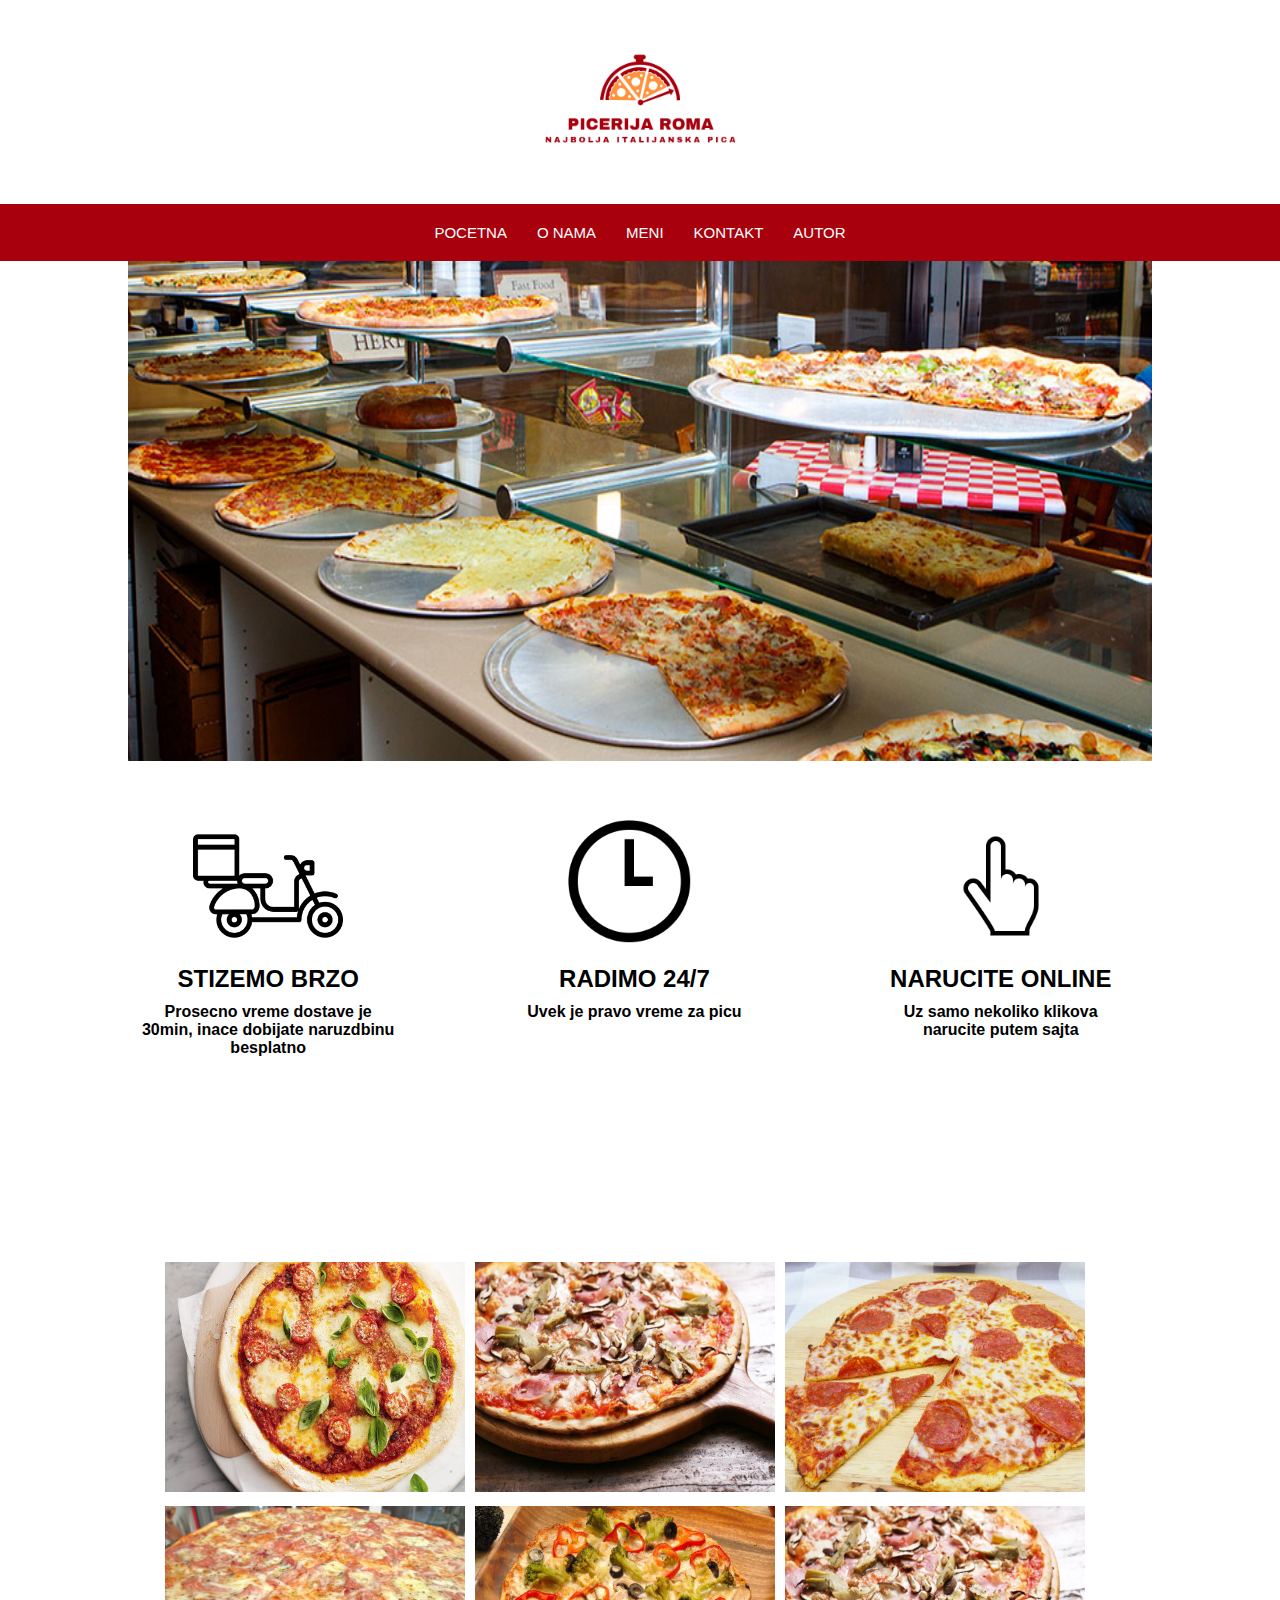
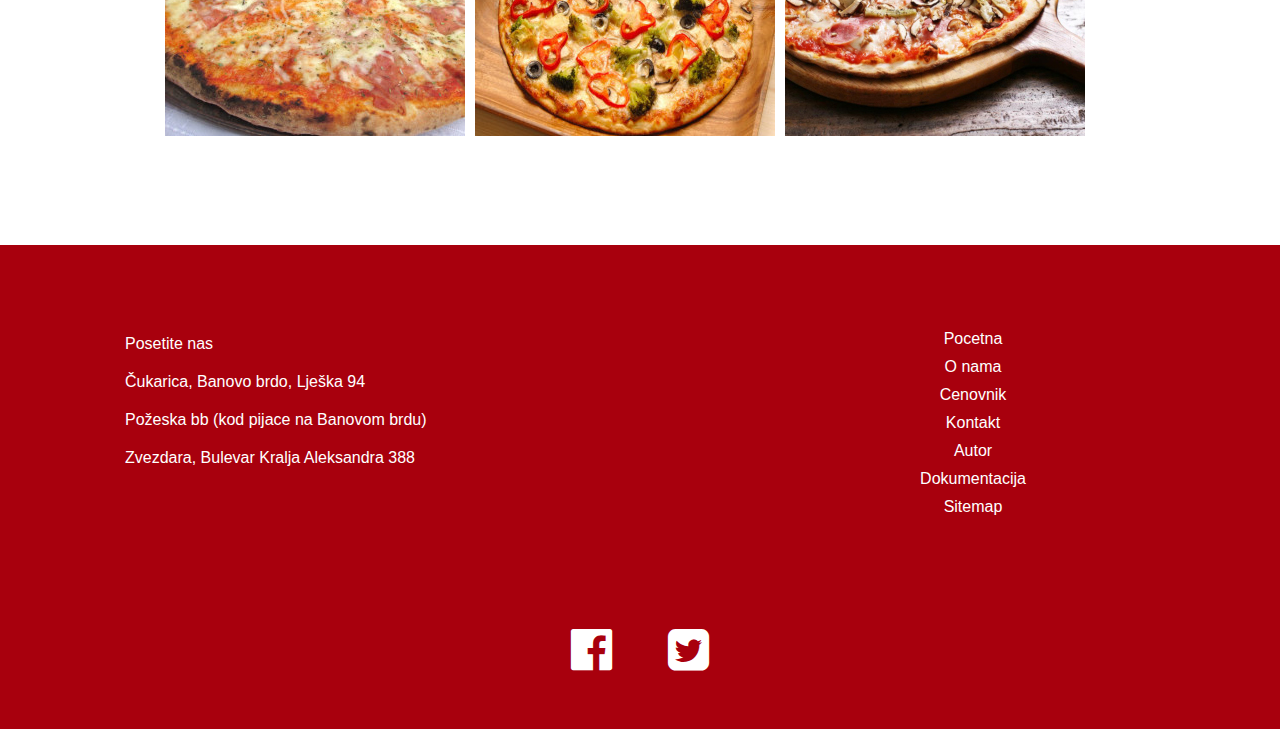
<file: index.html>
<!DOCTYPE html>
<html>
<head>
	<title>Picerija Roma</title>
	<link rel="shortcut icon" href="images/logo.ico"/>
	<link rel="stylesheet" type="text/css" href="css/style.css">
	<link rel="stylesheet" type="text/css" href="css/lightbox.min.css">
	<link rel="stylesheet" href="https://cdnjs.cloudflare.com/ajax/libs/font-awesome/4.7.0/css/font-awesome.min.css">
	<link rel="stylesheet" href="https://use.fontawesome.com/releases/v5.5.0/css/all.css" integrity="sha384-B4dIYHKNBt8Bc12p+WXckhzcICo0wtJAoU8YZTY5qE0Id1GSseTk6S+L3BlXeVIU" crossorigin="anonymous">
	<link rel="stylesheet" href="https://cdnjs.cloudflare.com/ajax/libs/font-awesome/4.7.0/css/font-awesome.min.css">	
	<meta name="viewport" content="width=device-width, initial-scale=1.0">
	<meta charset="utf-8">
	<meta name="language" content="sr"/>
	<meta name="robots" content="index/follow"/>
	<meta name="description" content="Probajte Picu iz peći na drva koju dobijate pravo na kućnu adresu. U bilo koje doba dana naručite nešto iz naše široke ponude i biće Vam dostavljeno u najkraćem mogućem vremenskom roku. U našoj piceriji najvažniji su kvalitet i brza dostava."/>
	<meta name="keywords" content="Picerija, pizza, margarita, pelat, pica"/>
</head>
<body>
	<!-- HEADER -->
	<header>
		<div id="logo"><a href='index.html'><img src="images/logo.jpg" alt="logo"></a></div>
		<nav id="navigation">
			<!-- RESPONSIVE -->
			<div id="toggle">
				<i id="hamburger" class="fa fa-bars fa-3x"></i>
			</div>
			<div class="container navbar">
				
			</div>
		</nav>
	</header>

	<!-- SLIDER -->	
	<div id="slajder">
		
	</div>
	<!-- DOSTAVA -->
	<div class="container">
		<div class="row" id="proba">
			
		</div>
	</div>
	<!-- GALERIJA -->
	<div id="prodaja">
		<div class="container">
			<div class="galery">
			</div>
		</div>
	</div>
	<!-- FUTER -->
	<footer id="futer">
		<div class="container">
			<div class="row">
				<div id="lokacije"></div>
				<div id="mapa"></div>
			</div>
			<div class="row">
				<div id="social">
				</div>
			</div>
		</div>
	</footer>
	<!-- JAVA SCRIPT -->
	<script type="text/javascript" src="js/lightbox-plus-jquery.min.js"></script>
	<script type="text/javascript" src="js/jquery-3.3.1.min.js"></script>
	<script type="text/javascript" src="js/jquery-migrate-1.4.1.min.js"></script>
	<script type="text/javascript" src="js/jquery.scrollTo.js"></script>
	<script type="text/javascript" src="js/main.js"></script>
	<script type="text/javascript" src="js/index.js"></script>
</body>
</html>
</file>
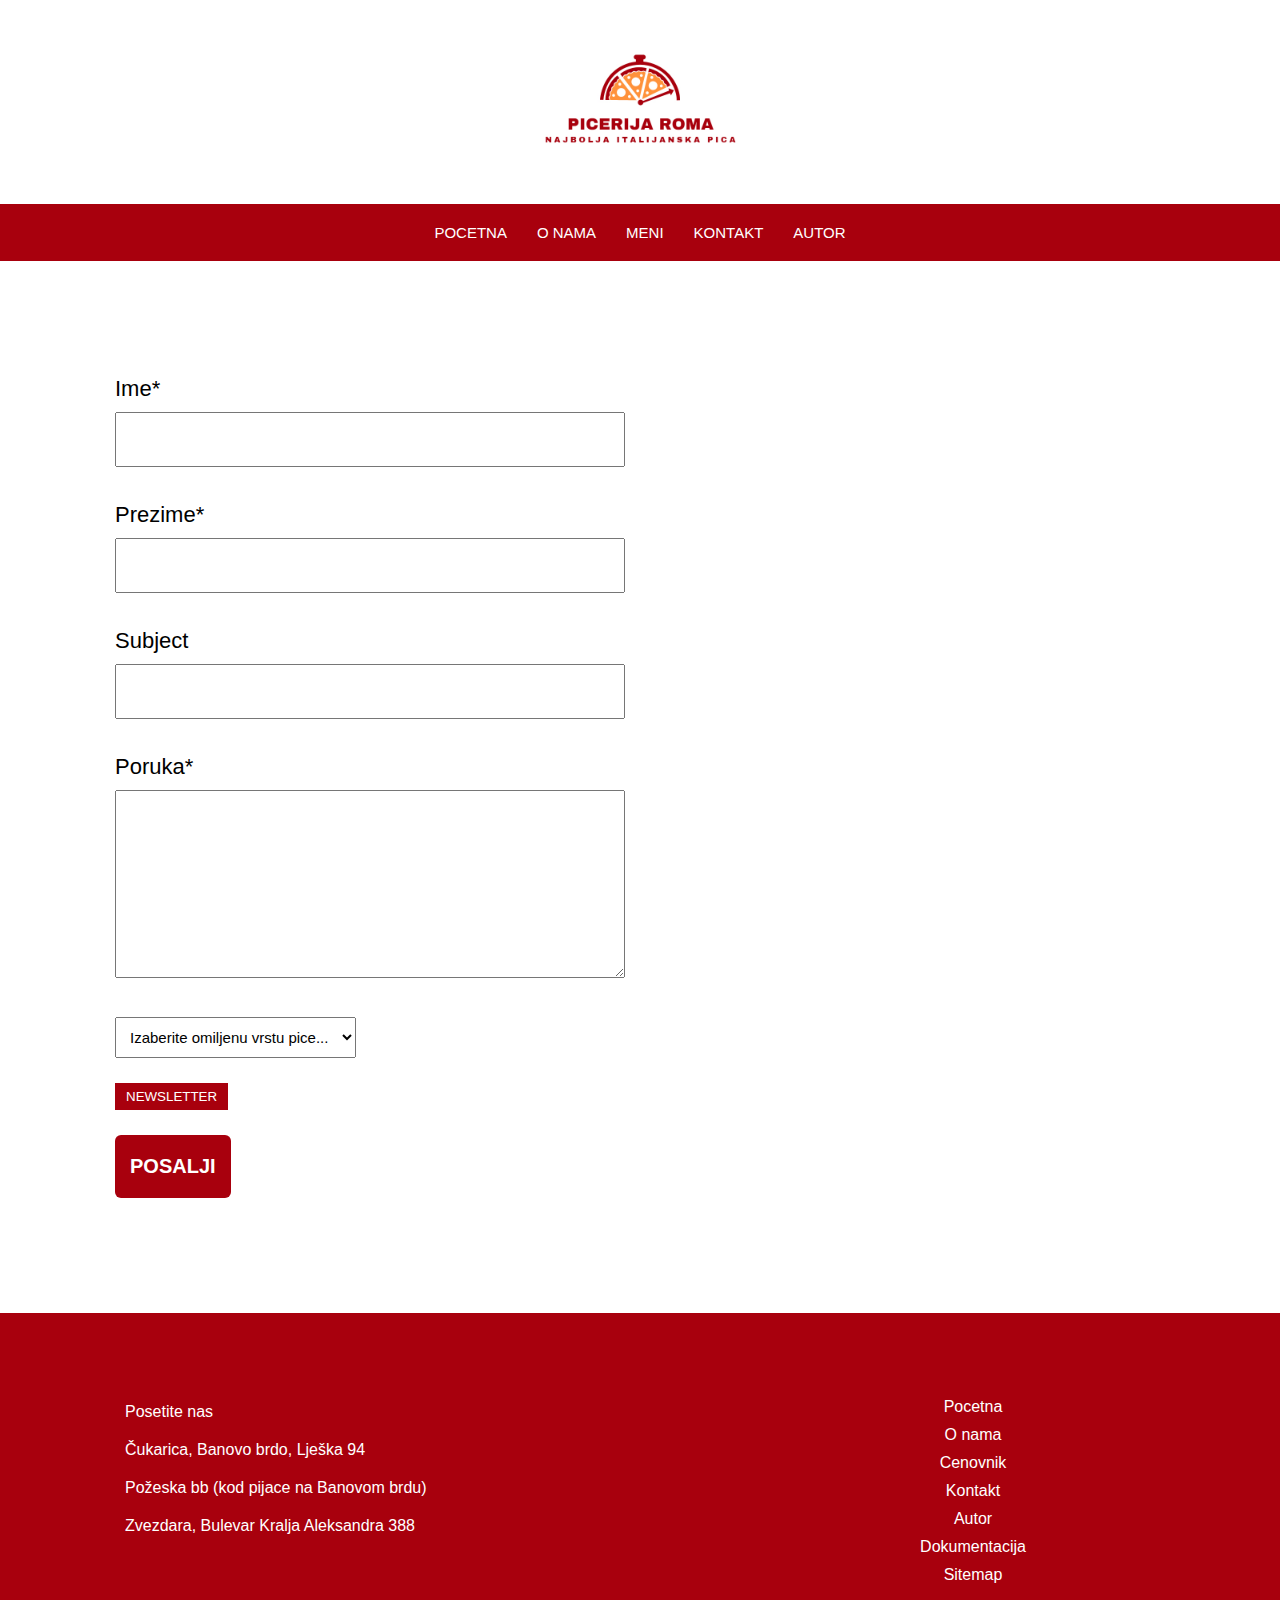
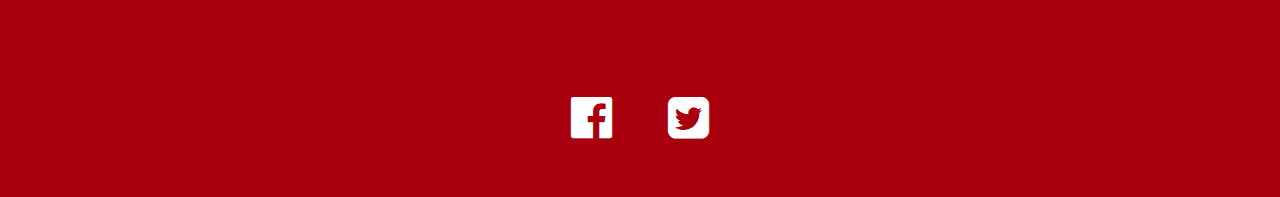
<file: kontakt.html>
<!DOCTYPE html>
<html>
<head>
	<title>Picerija Roma</title>
	<link rel="shortcut icon" href="images/logo.ico"/>
	<link rel="stylesheet" type="text/css" href="css/style.css">
	<link rel="stylesheet" href="https://cdnjs.cloudflare.com/ajax/libs/font-awesome/4.7.0/css/font-awesome.min.css">
	<link rel="stylesheet" href="https://use.fontawesome.com/releases/v5.5.0/css/all.css" integrity="sha384-B4dIYHKNBt8Bc12p+WXckhzcICo0wtJAoU8YZTY5qE0Id1GSseTk6S+L3BlXeVIU" crossorigin="anonymous">
	<link rel="stylesheet" type="text/css" href="css/lightbox.min.css">
	<link rel="stylesheet" href="https://cdnjs.cloudflare.com/ajax/libs/font-awesome/4.7.0/css/font-awesome.min.css">	
	<meta name="viewport" content="width=device-width, initial-scale=1.0">
	<meta charset="utf-8">
	<meta name="language" content="sr"/>
	<meta name="robots" content="index/follow"/>
	<meta name="description" content="Probajte Picu iz peći na drva koju dobijate pravo na kućnu adresu. U bilo koje doba dana naručite nešto iz naše široke ponude i biće Vam dostavljeno u najkraćem mogućem vremenskom roku. U našoj piceriji najvažniji su kvalitet i brza dostava."/>
	<meta name="keywords" content="Picerija, pizza, margarita, pelat, pica"/>
</head>
<body>
	<!-- HEADER -->
	<header>
		<div id="logo"><a href='index.html'><img src="images/logo.jpg" alt="logo"></a></div>
		<nav id="navigation">
			<!-- RESPONSIVE -->
			<div id="toggle">
				<i id="hamburger" class="fa fa-bars fa-3x"></i>
			</div>
			<div class="container navbar">
				
			</div>
		</nav>
	</header>
	<!-- KONTAKT -->
	<div id="kontakt">
		<div class="container">
			<div id="forma">
				<form action="#" method="post" id="proba">
					
						<label id="lab-ime">Ime*</label><span class="nevidljiv">Uneto ime nije u redu</span><input type="text" name="ime" id="ime">
						<label id="lab-prezime">Prezime*</label><span class="nevidljiv">Uneto prezime nije u redu</span>
						<input type="text" name="prezime" id="prezime">
						<label>Subject</label>
						<input type="text" name="subject" id="subject">
						<label>Poruka*</label>
						<textarea cols="55" rows="10" id="poruka"></textarea>
						<select id="lista">
							<option value="0">Izaberite omiljenu vrstu pice...</option>
							<option>Margarita</option>
							<option>Capricoza</option>
							<option>Vesuvio</option>
							<option>Peperoni</option>
							<option>Vegeteriana</option>
							<option>Pesto</option>
							<option>Italiana toscana</option>
							<option>Beef & Jalapeno</option>
							<option>Piletina i feta</option>
						</select><span class="nevidljiv">Izaberite vrstu pice</span><br>
						<!-- <input type="checkbox" name="" id="news"> Prijavi se na newsletter -->
						<input type="button" name="" id="news" value="newsletter">
						<input type="text" name="" id="email" placeholder="Vas email"><span class="nevidljiv">Email adesa nije dobra</span>
						<input type="button" name="dugme" value="Posalji" id="dugme">	
				</form>
			</div>
			<div class="cleaner"></div>
		</div>	
	</div>
	<!-- FUTER -->
	<footer id="futer">
		<div class="container">
			<div class="row">
				<div id="lokacije"></div>
				<div id="mapa"></div>
			</div>
			<div class="row">
				<div id="social">
				</div>
			</div>
		</div>
	</footer>

	<!-- JAVA SCRIPT -->
	
	<script type="text/javascript" src="js/jquery-3.3.1.min.js"></script>
	<script type="text/javascript" src="js/jquery-1.8.0.min.js"></script>
	<script type="text/javascript" src="js/jquery-migrate-1.4.1.min.js"></script>
 	<script type="text/javascript" src="js/jquery.scrollTo.js"></script>
	<script type="text/javascript" src="js/main.js"></script>
	<script type="text/javascript" src="js/kontakt.js"></script>
</body>
</html>
</file>
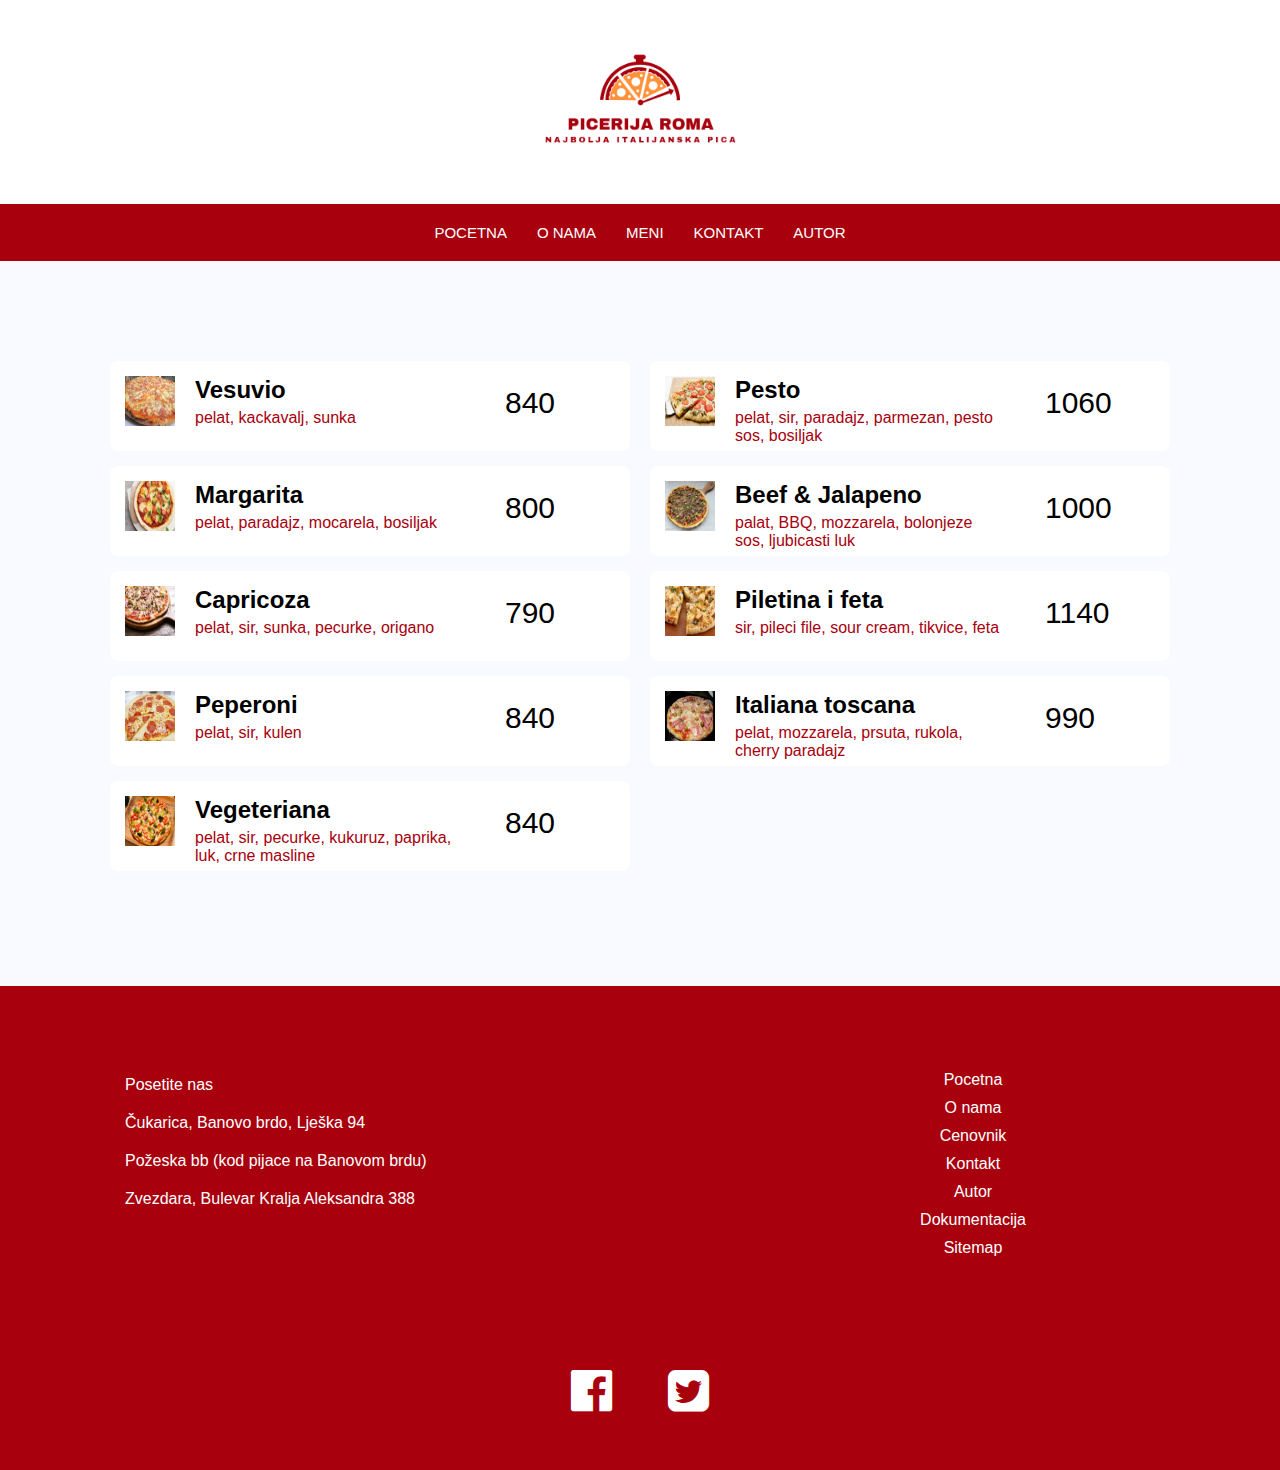
<file: meni.html>
<!DOCTYPE html>
<html>
<head>
	<title>Picerija Roma</title>
	<link rel="shortcut icon" href="images/logo.ico"/>
	<link rel="stylesheet" type="text/css" href="css/style.css">
	<link rel="stylesheet" href="https://cdnjs.cloudflare.com/ajax/libs/font-awesome/4.7.0/css/font-awesome.min.css">
	<link rel="stylesheet" href="https://use.fontawesome.com/releases/v5.5.0/css/all.css" integrity="sha384-B4dIYHKNBt8Bc12p+WXckhzcICo0wtJAoU8YZTY5qE0Id1GSseTk6S+L3BlXeVIU" crossorigin="anonymous">
	<link rel="stylesheet" type="text/css" href="css/lightbox.min.css">
	<link rel="stylesheet" href="https://cdnjs.cloudflare.com/ajax/libs/font-awesome/4.7.0/css/font-awesome.min.css">	
	<meta name="viewport" content="width=device-width, initial-scale=1.0">
	<meta charset="utf-8">
	<meta name="language" content="sr"/>
	<meta name="robots" content="index/follow"/>
	<meta name="description" content="Probajte Picu iz peći na drva koju dobijate pravo na kućnu adresu. U bilo koje doba dana naručite nešto iz naše široke ponude i biće Vam dostavljeno u najkraćem mogućem vremenskom roku. U našoj piceriji najvažniji su kvalitet i brza dostava."/>
	<meta name="keywords" content="Picerija, pizza, margarita, pelat, pica"/>
</head>
<body>
	<!-- HEADER -->
	<header>
		<div id="logo"><a href='index.html'><img src="images/logo.jpg" alt="logo"></a></div>
		<nav id="navigation">
			<!-- RESPONSIVE -->
			<div id="toggle">
				<i id="hamburger" class="fa fa-bars fa-3x"></i>
			</div>
			<div class="container navbar">
				
			</div>
		</nav>
	</header>
	<!-- MENI -->
	<div id="meni">
		<div class="container">
			<div id="meni-levo">
				
			</div>
			<div id="meni-desno">
				
			</div>
			<div class="cleaner"></div>
		</div>	
	</div>
	<!-- FUTER -->
	<footer id="futer">
		<div class="container">
			<div class="row">
				<div id="lokacije"></div>
				<div id="mapa"></div>
			</div>
			<div class="row">
				<div id="social">
				</div>
			</div>
		</div>
	</footer>

	<!-- JAVA SCRIPT -->
	
	<script type="text/javascript" src="js/jquery-3.3.1.min.js"></script>
	<script type="text/javascript" src="js/jquery-migrate-1.4.1.min.js"></script>
	<script type="text/javascript" src="js/jquery.scrollTo.js"></script>
	<script type="text/javascript" src="js/main.js"></script>
	<script type="text/javascript" src="js/meni.js"></script>
</body>
</html>
</file>
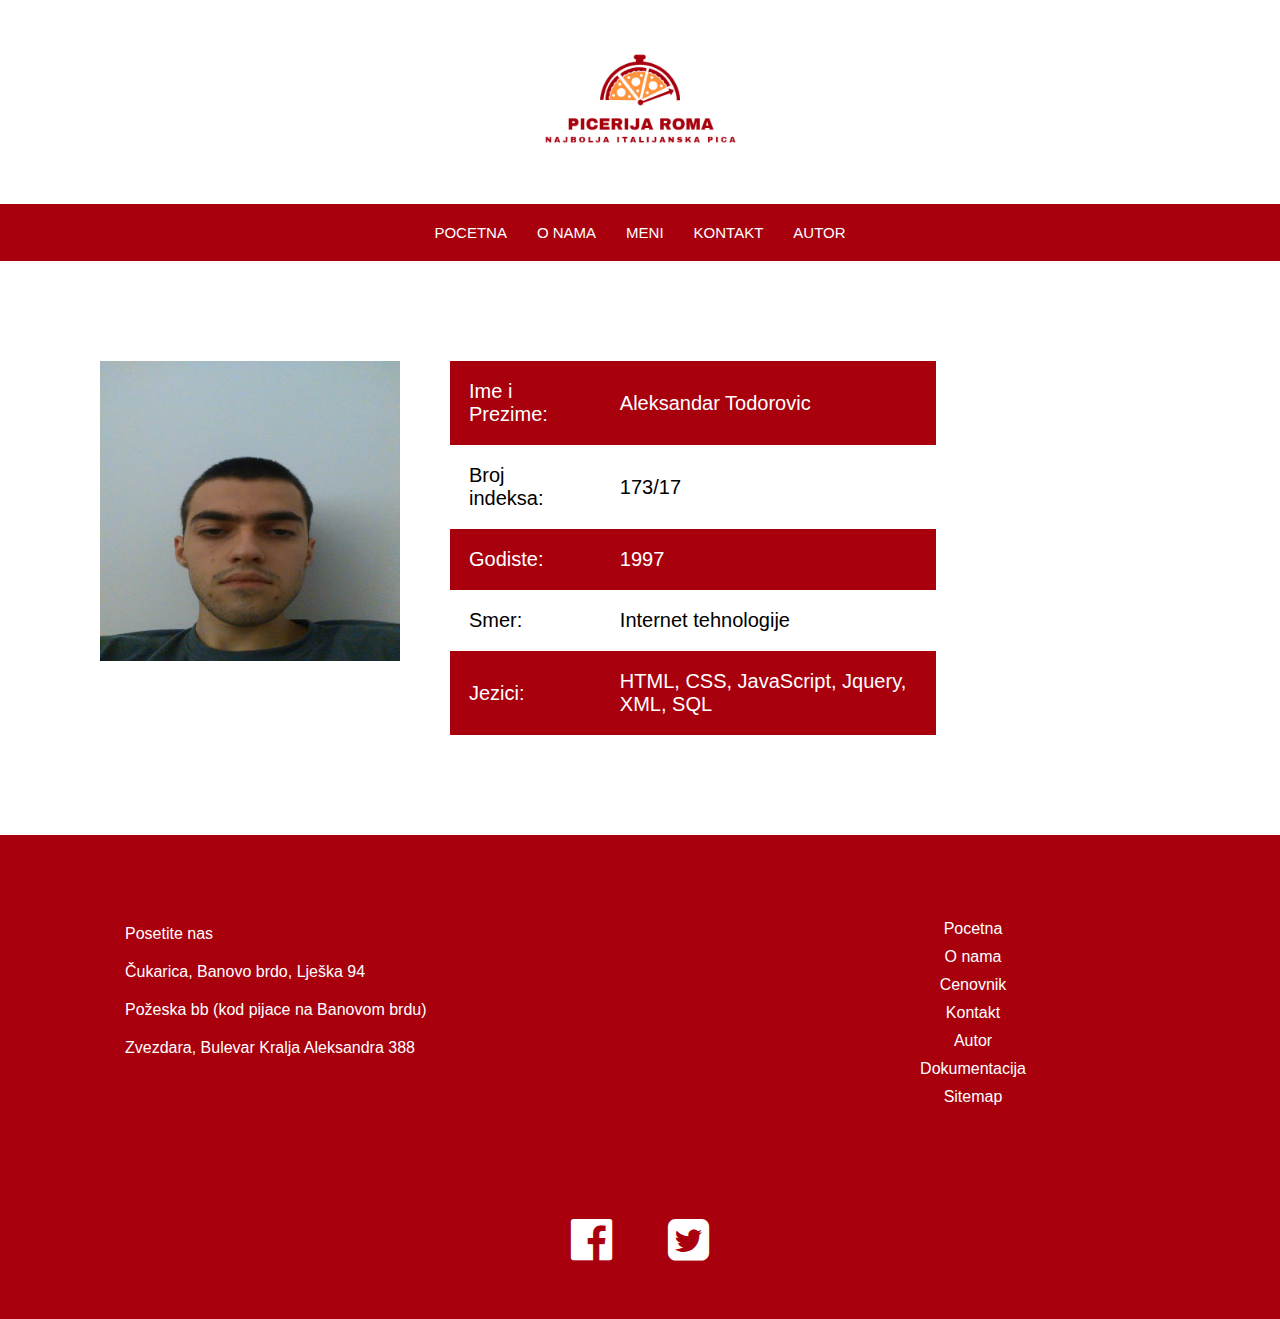
<file: oautoru.html>
<!DOCTYPE html>
<html>
<head>
	<title>Picerija Roma</title>
	<link rel="shortcut icon" href="images/logo.ico"/>
	<link rel="stylesheet" type="text/css" href="css/style.css">
	<link rel="stylesheet" href="https://cdnjs.cloudflare.com/ajax/libs/font-awesome/4.7.0/css/font-awesome.min.css">
	<link rel="stylesheet" href="https://use.fontawesome.com/releases/v5.5.0/css/all.css" integrity="sha384-B4dIYHKNBt8Bc12p+WXckhzcICo0wtJAoU8YZTY5qE0Id1GSseTk6S+L3BlXeVIU" crossorigin="anonymous">
	<link rel="stylesheet" type="text/css" href="css/lightbox.min.css">
	<link rel="stylesheet" href="https://cdnjs.cloudflare.com/ajax/libs/font-awesome/4.7.0/css/font-awesome.min.css">	
	<meta name="viewport" content="width=device-width, initial-scale=1.0">
	<meta charset="utf-8">
	<meta name="language" content="sr"/>
	<meta name="robots" content="index/follow"/>
	<meta name="description" content="Probajte Picu iz peći na drva koju dobijate pravo na kućnu adresu. U bilo koje doba dana naručite nešto iz naše široke ponude i biće Vam dostavljeno u najkraćem mogućem vremenskom roku. U našoj piceriji najvažniji su kvalitet i brza dostava."/>
	<meta name="keywords" content="Picerija, pizza, margarita, pelat, pica"/>
</head>
<body>
	<!-- HEADER -->
	<header>
		<div id="logo"><a href='index.html'><img src="images/logo.jpg" alt="logo"></a></div>
		<nav id="navigation">
			<!-- RESPONSIVE -->
			<div id="toggle">
				<i id="hamburger" class="fa fa-bars fa-3x"></i>
			</div>
			<div class="container navbar">
				
			</div>
		</nav>
	</header>

	<!-- ABOUT -->
	<div id="about">
		<div class="container">
			<div id="levo">
				<img src="images/autor.jpg" alt="autor">
			</div>
			<div id="desno">
				<table>
					<tr>
						<td>Ime i Prezime:</td>
						<td>Aleksandar Todorovic</td>
					</tr>
					<tr>
						<td>Broj indeksa:</td>
						<td>173/17</td>
					</tr>
					<tr>
						<td>Godiste:</td>
						<td>1997</td>
					</tr>
					<tr>
						<td>Smer:</td>
						<td>Internet tehnologije</td>
					</tr>
					<tr>
						<td>Jezici:</td>
						<td>HTML, CSS, JavaScript, Jquery, XML, SQL</td>
					</tr>
				</table>
			</div>
			<div class="cleaner"></div>
		</div>
	</div>

	<!-- FUTER -->
	<footer id="futer">
		<div class="container">
			<div class="row">
				<div id="lokacije"></div>
				<div id="mapa"></div>
			</div>
			<div class="row">
				<div id="social">
				</div>
			</div>
		</div>
	</footer>

	<!-- JAVA SCRIPT -->

	<script type="text/javascript" src="js/jquery-3.3.1.min.js"></script>
	<script type="text/javascript" src="js/jquery-migrate-1.4.1.min.js"></script>
	<script type="text/javascript" src="js/jquery.scrollTo.js"></script>
	<script type="text/javascript" src="js/main.js"></script>
	<script type="text/javascript" src="js/oautoru.js"></script>
</body>
</html>
</file>
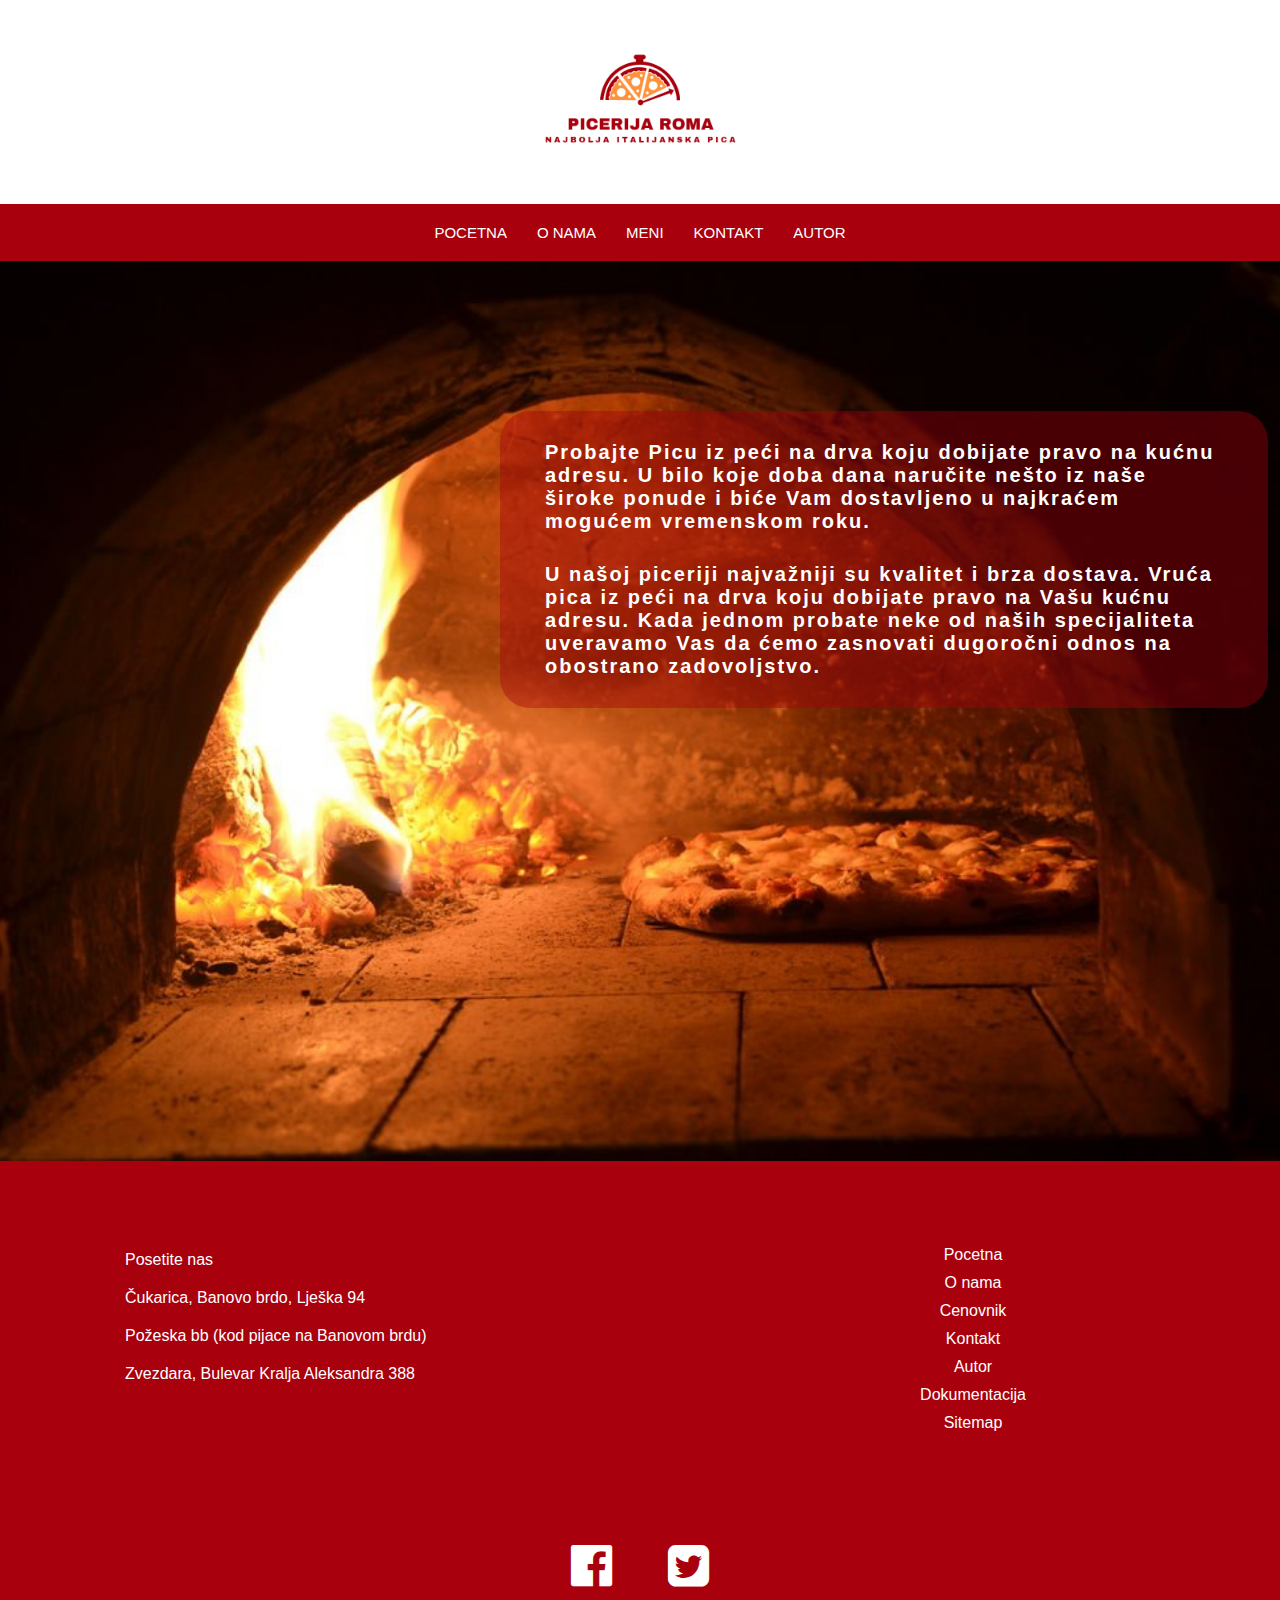
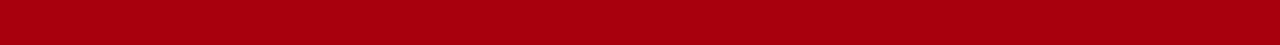
<file: onama.html>
<!DOCTYPE html>
<html>
<head>
	<title>Picerija Roma</title>
	<link rel="shortcut icon" href="images/logo.ico"/>
	<link rel="stylesheet" type="text/css" href="css/style.css">
	<link rel="stylesheet" href="https://cdnjs.cloudflare.com/ajax/libs/font-awesome/4.7.0/css/font-awesome.min.css">
	<link rel="stylesheet" href="https://use.fontawesome.com/releases/v5.5.0/css/all.css" integrity="sha384-B4dIYHKNBt8Bc12p+WXckhzcICo0wtJAoU8YZTY5qE0Id1GSseTk6S+L3BlXeVIU" crossorigin="anonymous">
	<link rel="stylesheet" type="text/css" href="css/lightbox.min.css">
	<link rel="stylesheet" href="https://cdnjs.cloudflare.com/ajax/libs/font-awesome/4.7.0/css/font-awesome.min.css">	
	<meta name="viewport" content="width=device-width, initial-scale=1.0">
	<meta charset="utf-8">
	<meta name="language" content="sr"/>
	<meta name="robots" content="index/follow"/>
	<meta name="description" content="Probajte Picu iz peći na drva koju dobijate pravo na kućnu adresu. U bilo koje doba dana naručite nešto iz naše široke ponude i biće Vam dostavljeno u najkraćem mogućem vremenskom roku. U našoj piceriji najvažniji su kvalitet i brza dostava."/>
	<meta name="keywords" content="Picerija, pizza, margarita, pelat, pica"/>
</head>
<body>
	<!-- HEADER -->
	<header>
		<div id="logo"><a href='index.html'><img src="images/logo.jpg" alt="logo"></a></div>
		<nav id="navigation">
			<!-- RESPONSIVE -->
			<div id="toggle">
				<i id="hamburger" class="fa fa-bars fa-3x"></i>
			</div>
			<div class="container navbar">
				
			</div>
		</nav>
	</header>
	<div id="slika">
		<div id="tekst">
			<div class="container"><p>Probajte Picu iz peći na drva koju dobijate pravo na kućnu adresu. U bilo koje doba dana naručite nešto iz naše široke ponude i biće Vam dostavljeno u najkraćem mogućem vremenskom roku. </p>
			<p>U našoj piceriji najvažniji su kvalitet i brza dostava. Vruća pica iz peći na drva koju dobijate pravo na Vašu kućnu adresu. Kada jednom probate neke od naših specijaliteta uveravamo Vas da ćemo zasnovati dugoročni odnos na obostrano zadovoljstvo.</p>
			</div>
		</div>
	</div>

	<!-- FUTER -->
	<footer id="futer">
		<div class="container">
			<div class="row">
				<div id="lokacije"></div>
				<div id="mapa"></div>
			</div>
			<div class="row">
				<div id="social">
				</div>
			</div>
		</div>
	</footer>
	<!-- JAVA SCRIPT -->
	<script type="text/javascript" src="js/jquery-3.3.1.min.js"></script>
	<script type="text/javascript" src="js/jquery-migrate-1.4.1.min.js"></script>
	<script type="text/javascript" src="js/jquery.scrollTo.js"></script>
	<script type="text/javascript" src="js/main.js"></script>
</body>
</html>
</file>
<file: css/style.css>
*{
	margin: 0;
	padding: 0;
	box-sizing: border-box;
	font-family: sans-serif;
}
img{
	max-width: 100%;
	height: auto;
}
a{
	text-decoration: none;
}
ul{
	list-style-type: none;
}
.cleaner{
	clear: both;
}
.container{
	max-width: 1140px;
	margin: 0 auto;
	padding: 0px 30px;
}
.row{
	padding: 50px 0px;
	margin: 0px -15px;
}
#logo{
	max-width: 200px;
	margin: 0 auto;
}
#navigation{
	background-color: #a8000d;
	float: none;
	text-align: center;
}
#navigation ul li{
	display: inline-block;
}
#navigation ul li a{
	color: #fff;
	text-transform: uppercase;
	font-size: 15px;
	padding: 20px 15px;
	display: block;
}
#hamburger{
	color: #fff;
}
#slajder{
	height: 500px;
	width: 80%;
	margin: 0 auto;
}
#slajder img{
	width: 100%;
	height: 100%;
	display: none;
}
.aktivna{
	display: block!important;
}
.col-dostava{
	width: 23.00%;
	float: left;
	margin: 0% 5%;
	text-align: center;
}
.dostava-img{
	padding: 0% 20%;
}
.col-dostava img{
	width: 150px;
}
.col-dostava h2{
	color: #000;
	text-transform: uppercase;
	margin-bottom: 10px;
}
.col-dostava p{
	color: #000;
	font-weight: 600;
}
#prodaja{
	padding-top: 50px;
}

.galery{
	padding: 100px 60px;
}
.galery img{
	padding: 5px;
}
/********************************
*/#toggle{
	display: none;
}
#futer{
	background-color: #a8000d; 
}
#lokacije{
	width: 30%;
	float: left;
	margin-left: 30px;
	margin-top: 30px;
}
#lokacije ul li{
	padding: 10px;
	color: #fff;
}
#mapa{
	float: right;
	width: 40%;
	margin-top: 30px;
	color: #fff;
}
#mapa ul li{
	padding: 5px;
	text-align: center;
}
#mapa ul li a{
	color: #fff;
}
#social{
	width: 200px;
	margin: 0 auto;
	text-align: center;
}
#social i{
	padding: 5px;
	color: #fff;

}
#scroll{
	padding: 10px;
	border-radius: 4px;
	background-color: #a8000d;
	position: fixed;
	bottom: 20px;
	right: 30px;
	z-index: 100;
	color: #fff;
	display: none;
}
#meni{
	background-color: #f8faff;
	padding: 100px 0;
}
#meni-levo{
	width: 50%;
	float: left;
	padding: 0 10px;
}
.meni-col{
	padding: 15px;
	margin-bottom: 15px;
	background: #fff;
	width: 100%;
	border-radius: 8px;
}
.meni-img{
	float: left;
	width: 50px;
	height: 50px;
	margin-right: 20px;
}

.meni-img img{
	height: 100%;
}
.meni-opis{
	float: left;
	width: 270px;
	height: 60px;
}
.meni-opis h2{
	margin-bottom: 5px;
}
.meni-opis p{
	color: #a8000d;
}
.meni-img-hover{
	background: #a8000d;
	color: #fff;
}
.p-hover{
	color: #fff!important;
}
.meni-cena{
	width: 120px;
	float: right;
	font-size: 30px;
	padding: 10px;
}
#meni-desno{
	float: right;
	width: 50%;
	padding: 0 10px;
}

/*KONTAKT*/

#kontakt{
	padding: 100px 0;
}
#forma{
	float: left;
	width: 50%;
	padding: 15px;
}
#forma label{
	font-size: 22px;
	margin-bottom: 10px;
	display: block;
}
#forma input[type=text], textarea{
	width: 100%;
	padding: 18px 15px;
	margin-bottom: 35px;
	resize: vertical;
}
#forma select{
	padding: 10px;
	font-size: 15px;
	resize: vertical;
	margin-bottom: 25px;
}
#forma #news{
	color: #fff;
	padding: 5px 10px;
	background-color: #a8000d;
	text-transform: uppercase;
	cursor: pointer;
	border: 1px solid #a8000d;
}
#forma #email{
	margin-top: 18px;
	display: none;
}
#forma #dugme{
	font-size: 20px;
	text-transform: uppercase;
	font-weight: 600;
	background-color: #a8000d;
	border: 0;
	color: #fff;
	margin-top: 25px;
	padding: 20px 15px;
	display: block;
	border-radius: 6px;
	cursor: pointer;
}
span{
	padding: 5px;
}
.nevidljiv{
	display: none;
}

/*OAUTORU*/

#about{
	padding: 100px 0;
}
#levo{
	float: left;
}
#desno{
	float: left;
	margin-left: 50px;
	width: 45%;
}
#desno table{
	border-collapse: collapse;
}
#desno table tr td{
	padding: 19px;
	font-size: 20px;
}
.zebra{
	background-color: #a8000d;
	color: #fff;
}

/*ONAMA*/

#slika{
	background-image: url(../images/onama2.jpg);
	height: 100vh;
	background-position: center;
	background-repeat: no-repeat;
	background-size: cover;
	padding-top: 150px;
}
#tekst{
    width: 60%;
    margin-left: 500px;
    padding: 15px;
    background-color: #a8000d66;
    border-radius: 30px;
}
#tekst p {
	color: #fff;
	font-size: 20px;
	font-weight: 600;
	letter-spacing: 2px;
	padding: 15px 0 15px 0;
}





@media screen and (max-width: 990px){
	.container{
		max-width: 900px;
	}
	#meni-desno{
		float: none;
		width: 100%;
	}
	#meni-levo{
		float: none;
		width: 100%;
	}
	#levo{
		float: none;
	}
	#desno{
		float: none;
		margin-left: 0;
		width: 100%;
	}
}

@media screen and (max-width: 700px){
	.col-prodaja{
		width: 100%;
		padding: 15px;
		float: none;
		text-align: center;
	}
	.container{
		max-width: 700px;
	}
	#prodaja h1{
		font-size: 15px;
	}
	.col-dostava{
		width: 95%;
		float: none;
	}
	#navigation ul li{
		float: none;
		display: block;
	}
	.navbar{
		display: none;
	}
	#toggle{
		width: 100%;
		height: 50px;
		background-color: #a8000d;
		display: block;
	}
	.uvlaci{
		display: none;
	}

@media screen and (max-width: 550px){
	#mapa {
		width: auto;
	}
	#lokacije{
	width: auto;
}

@media screen and (max-width: 430px){
	#mapa {
		float: none;
	}
	#mapa ul li{
		width: auto;
	}
	#lokacije{
	float: none;

}
</file>
